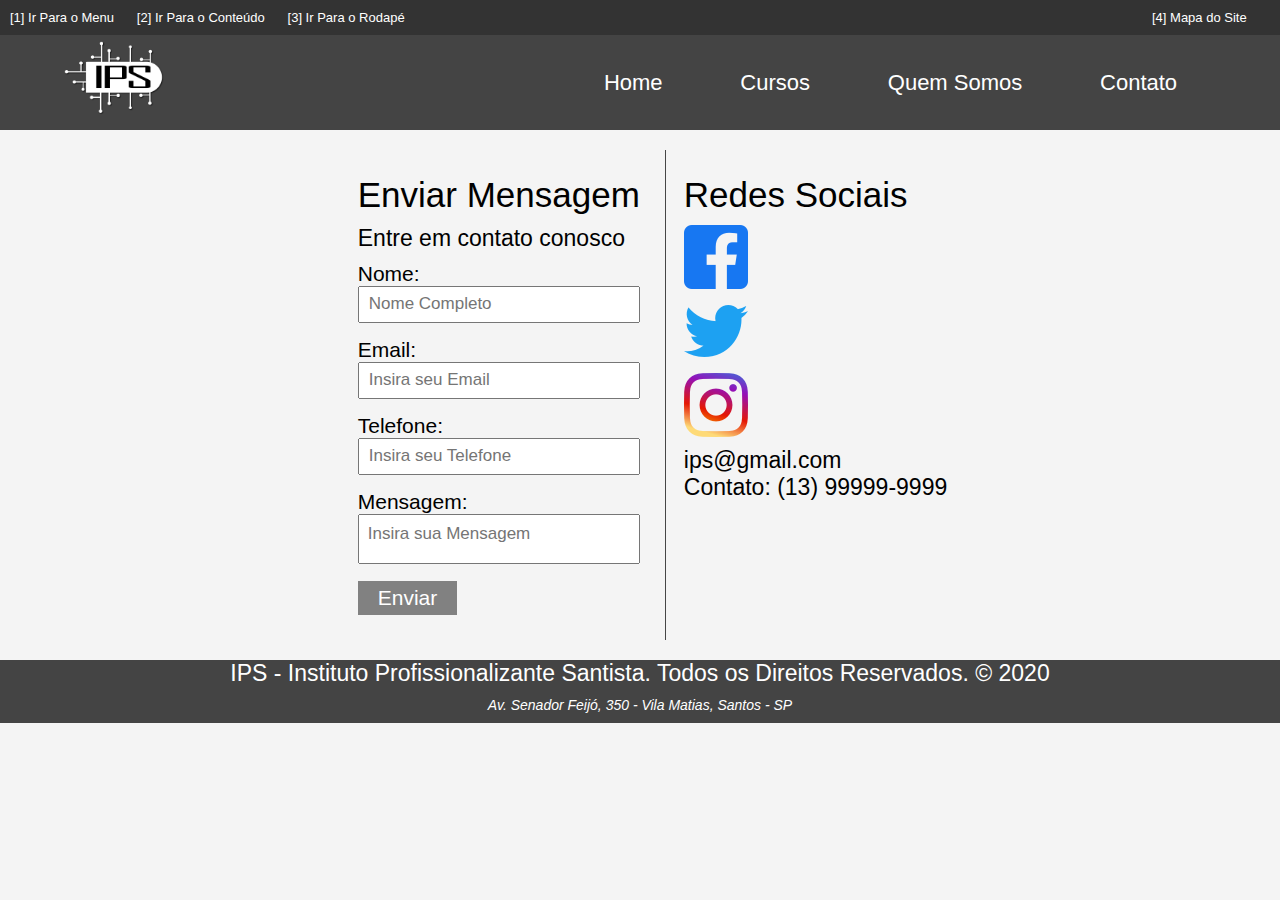
<file: IPS/contato.html>
<!DOCTYPE html>
<html lang="pt-BR">

<head>
  <meta charset="UTF-8" />
  <meta name="viewport" content="width=device-width, initial-scale=1.0" />
  <link rel="stylesheet" href="css/estilo.css" />
  <link rel="stylesheet" href="css/mobile.css" />
  <link rel="shortcut icon" href="img/favicon.ico" type="image/x-icon">
  <title>IPS - Instituto Profissionalizante Santista</title>
</head>

<body>
  <header class="cabecalho">
    <div class="acessibilidade">
      <nav>
        <ul>
          <li>
            <a accesskey="1" title="Ir para o Menu" href="#imgLogo">[1] Ir Para o Menu</a>
          </li>
          <li>
            <a accesskey="2" title="Ir Para o Conteúdo" href="#conteudo">[2] Ir Para o Conteúdo</a>
          </li>
          <li>
            <a accesskey="3" title="Ir Para o Rodapé" href="#rodape">[3] Ir Para o Rodapé</a>
          </li>
        </ul>
      </nav>
      <a class="direita" accesskey="4" title="Mapa do Site" href="mapa-site.html">
        [4] Mapa do Site</a>
    </div>
    <nav>
      <h1 class="logo">
        <img src="img/LOGO.png" alt="logotipo ips" id="imgLogo" />
      </h1>
      <ul class="nav-links">
        <li><a href="index.html">Home</a></li>
        <li><a href="cursos.html">Cursos</a></li>
        <li><a href="quem-somos.html">Quem Somos</a></li>
        <li><a href="contato.html">Contato</a></li>
      </ul>

      <div class="burger">
        <span class="linha1"></span>
        <span class="linha2"></span>
        <span class="linha3"></span>
      </div>
    </nav>
  </header>

  <main id="conteudo">
    <section class="contato">
      <div class="formulario-de-contato">
        <h2>Enviar Mensagem</h2>
        <p>
          Entre em contato conosco
        </p>
        <form>
          <div class="form-group">
            <label for="nome">Nome:</label>
            <input type="text" name="nome" id="nome" placeholder="Nome Completo" required />
          </div>
          <div class="form-group">
            <label for="email">Email:</label>
            <input type="email" name="email" id="email" placeholder="Insira seu Email" required />
          </div>
          <div class="form-group">
            <label for="tel">Telefone:</label>
            <input type="text" name="tel" id="tel" placeholder="Insira seu Telefone" required />
          </div>
          <div class="form-group">
            <label for="mensagem">Mensagem:</label>
            <textarea name="mensagem" id="mensagem" placeholder="Insira sua Mensagem" required></textarea>
          </div>
          <button class="botao">Enviar</button>
        </form>
      </div>
      <div class="redes-sociais">
        <h2>Redes Sociais</h2>
        <img src="img/facebook.png" alt="facebook-icone" class="icones" />
        <img src="img/twitter.png" alt="twitter-icone" class="icones" />
        <img src="img/instagram.png" alt="instagram-icone" class="icones" />
        <p>ips@gmail.com</p>
        <p>Contato: (13) 99999-9999</p>
      </div>
    </section>
  </main>

  <footer id="rodape">
    <p class="center">
      IPS - Instituto Profissionalizante Santista. Todos os Direitos
      Reservados. &copy; 2020
    </p>

    <address class="center">Av. Senador Feijó, 350 - Vila Matias, Santos - SP</address>
  </footer>

  <script src="js/menu.js"></script>
  <script src="js/slider.js"></script>
</body>

</html>
</file>
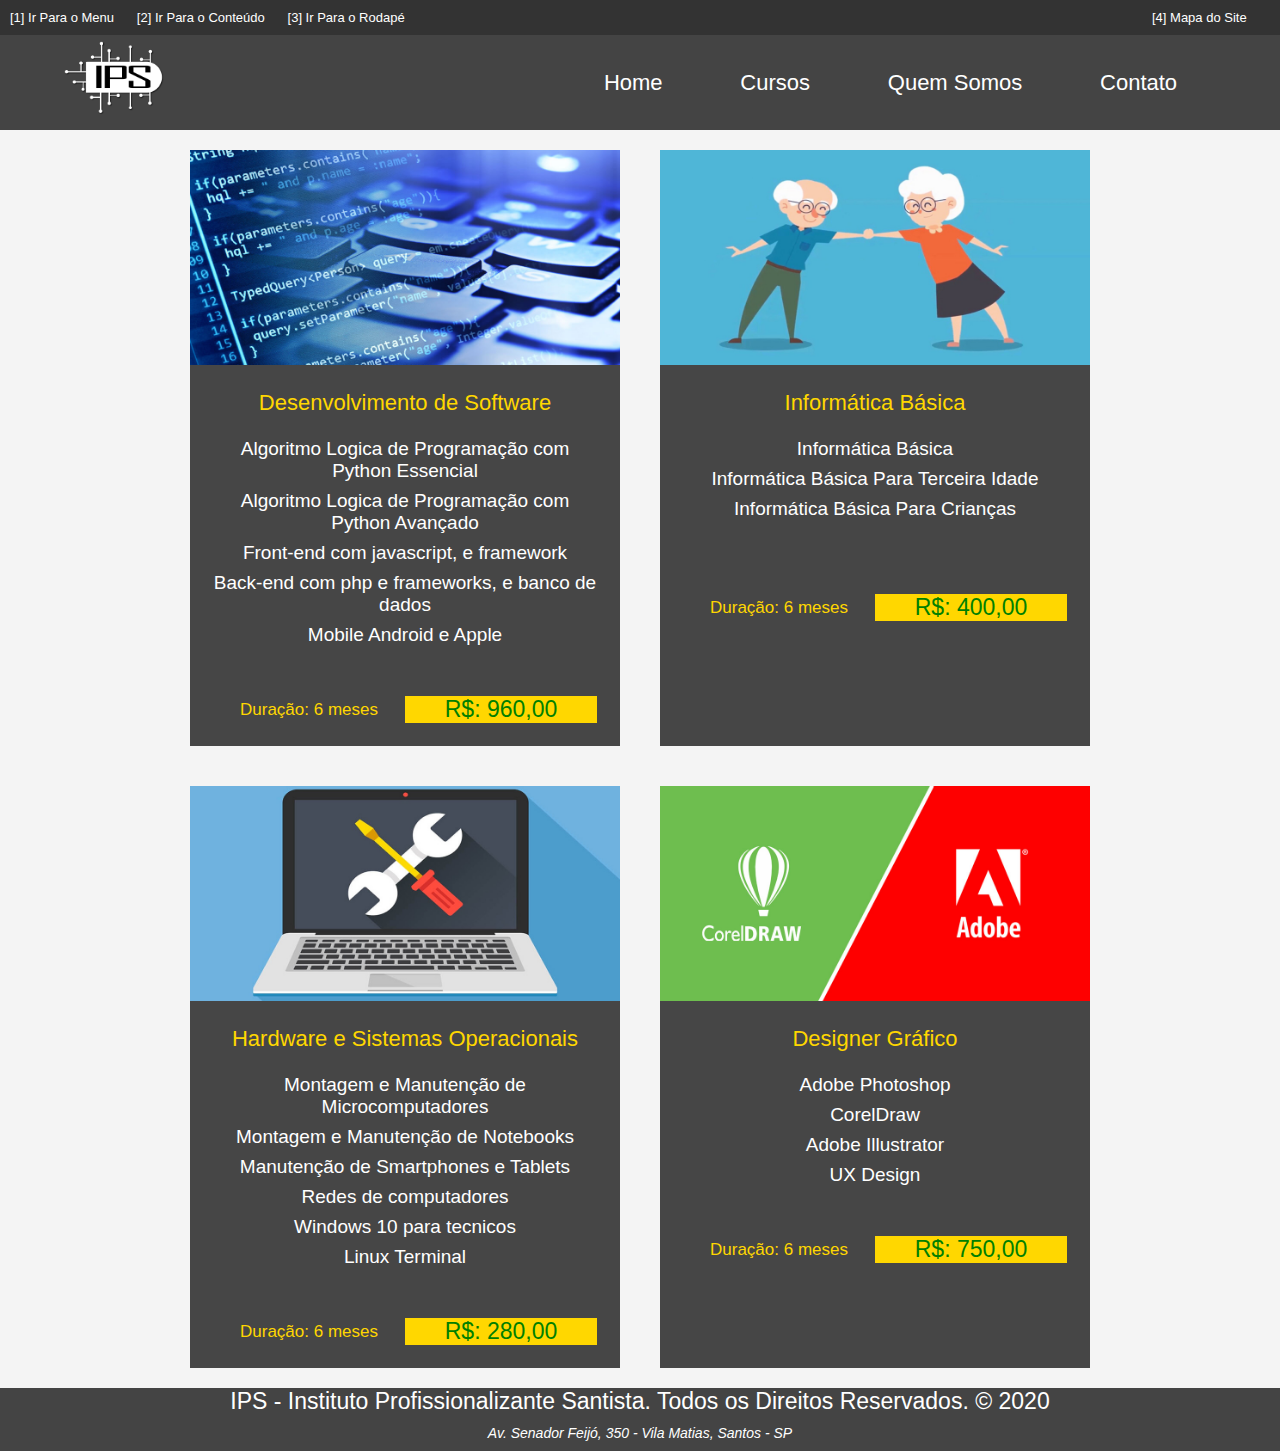
<file: IPS/cursos.html>
<!DOCTYPE html>
<html lang="pt-BR">

<head>
  <meta charset="UTF-8" />
  <meta name="viewport" content="width=device-width, initial-scale=1.0" />
  <link rel="stylesheet" href="css/estilo.css" />
  <link rel="stylesheet" href="css/mobile.css" />
  <link rel="shortcut icon" href="img/favicon.ico" type="image/x-icon">
  <title>IPS - Instituto Profissionalizante Santista</title>
</head>

<body>
  <header class="cabecalho">
    <div class="acessibilidade">
      <nav>
        <ul>
          <li>
            <a accesskey="1" title="Ir para o Menu" href="#imgLogo">[1] Ir Para o Menu</a>
          </li>
          <li>
            <a accesskey="2" title="Ir Para o Conteúdo" href="#conteudo">[2] Ir Para o Conteúdo</a>
          </li>
          <li>
            <a accesskey="3" title="Ir Para o Rodapé" href="#rodape">[3] Ir Para o Rodapé</a>
          </li>
        </ul>
      </nav>
      <a class="direita" accesskey="4" title="Mapa do Site" href="mapa-site.html">
        [4] Mapa do Site</a>
    </div>
    <nav>
      <h1 class="logo">
        <img src="img/LOGO.png" alt="logotipo ips" id="imgLogo" />
      </h1>
      <ul class="nav-links">
        <li><a href="index.html">Home</a></li>
        <li><a href="cursos.html">Cursos</a></li>
        <li><a href="quem-somos.html">Quem Somos</a></li>
        <li><a href="contato.html">Contato</a></li>
      </ul>

      <div class="burger">
        <span class="linha1"></span>
        <span class="linha2"></span>
        <span class="linha3"></span>
      </div>
    </nav>
  </header>

  <main id="conteudo">
    <section class="cards">
      <div class="card">
        <div class="card-imagem-container">
          <img src="img/desenvolvimento.jpg" alt="linhas-de-código" />
        </div>

        <div class="card-conteudo">
          <h2>Desenvolvimento de Software</h2>
          <ul>
            <li>Algoritmo Logica de Programação com Python Essencial</li>
            <li>Algoritmo Logica de Programação com Python Avançado</li>
            <li>Front-end com javascript, e framework</li>
            <li>Back-end com php e frameworks, e banco de dados</li>
            <li>Mobile Android e Apple</li>
          </ul>
        </div>
        <div class="card-informacoes">
          <p class="card-duracao">Duração: 6 meses</p>
          <p class="card-preco">R$: 960,00</p>
        </div>
      </div>

      <div class="card">
        <div class="card-imagem-container">
          <img src="img/old.jpg" alt="idosos" />
        </div>

        <div class="card-conteudo">
          <h2>Informática Básica</h2>
          <ul>
            <li>Informática Básica</li>
            <li>Informática Básica Para Terceira Idade</li>
            <li>Informática Básica Para Crianças</li>
            <li></li>
            <li></li>
            <li></li>
          </ul>
        </div>
        <div class="card-informacoes">
          <p class="card-duracao">Duração: 6 meses</p>
          <p class="card-preco">R$: 400,00</p>
        </div>
      </div>

      <div class="card">
        <div class="card-imagem-container">
          <img src="img/sistema.jpg" alt="imagem-de-um-computador" />
        </div>

        <div class="card-conteudo">
          <h2>Hardware e Sistemas Operacionais</h2>
          <ul>
            <li>Montagem e Manutenção de Microcomputadores</li>
            <li>Montagem e Manutenção de Notebooks</li>
            <li>Manutenção de Smartphones e Tablets</li>
            <li>Redes de computadores</li>
            <li>Windows 10 para tecnicos</li>
            <li>Linux Terminal</li>
          </ul>
        </div>
        <div class="card-informacoes">
          <p class="card-duracao">Duração: 6 meses</p>
          <p class="card-preco">R$: 280,00</p>
        </div>
      </div>

      <div class="card">
        <div class="card-imagem-container">
          <img src="img/design.jpg" alt="ferramentas-de-design" />
        </div>

        <div class="card-conteudo">
          <h2>Designer Gráfico</h2>
          <ul>
            <li>Adobe Photoshop</li>
            <li>CorelDraw</li>
            <li>Adobe Illustrator</li>
            <li>UX Design</li>
          </ul>
        </div>
        <div class="card-informacoes">
          <p class="card-duracao">Duração: 6 meses</p>
          <p class="card-preco">R$: 750,00</p>
        </div>
      </div>
    </section>
  </main>

  <footer id="rodape">
    <p class="center">
      IPS - Instituto Profissionalizante Santista. Todos os Direitos
      Reservados. &copy; 2020
    </p>

    <address class="center">Av. Senador Feijó, 350 - Vila Matias, Santos - SP</address>
  </footer>

  <script src="js/menu.js"></script>
</body>

</html>
</file>
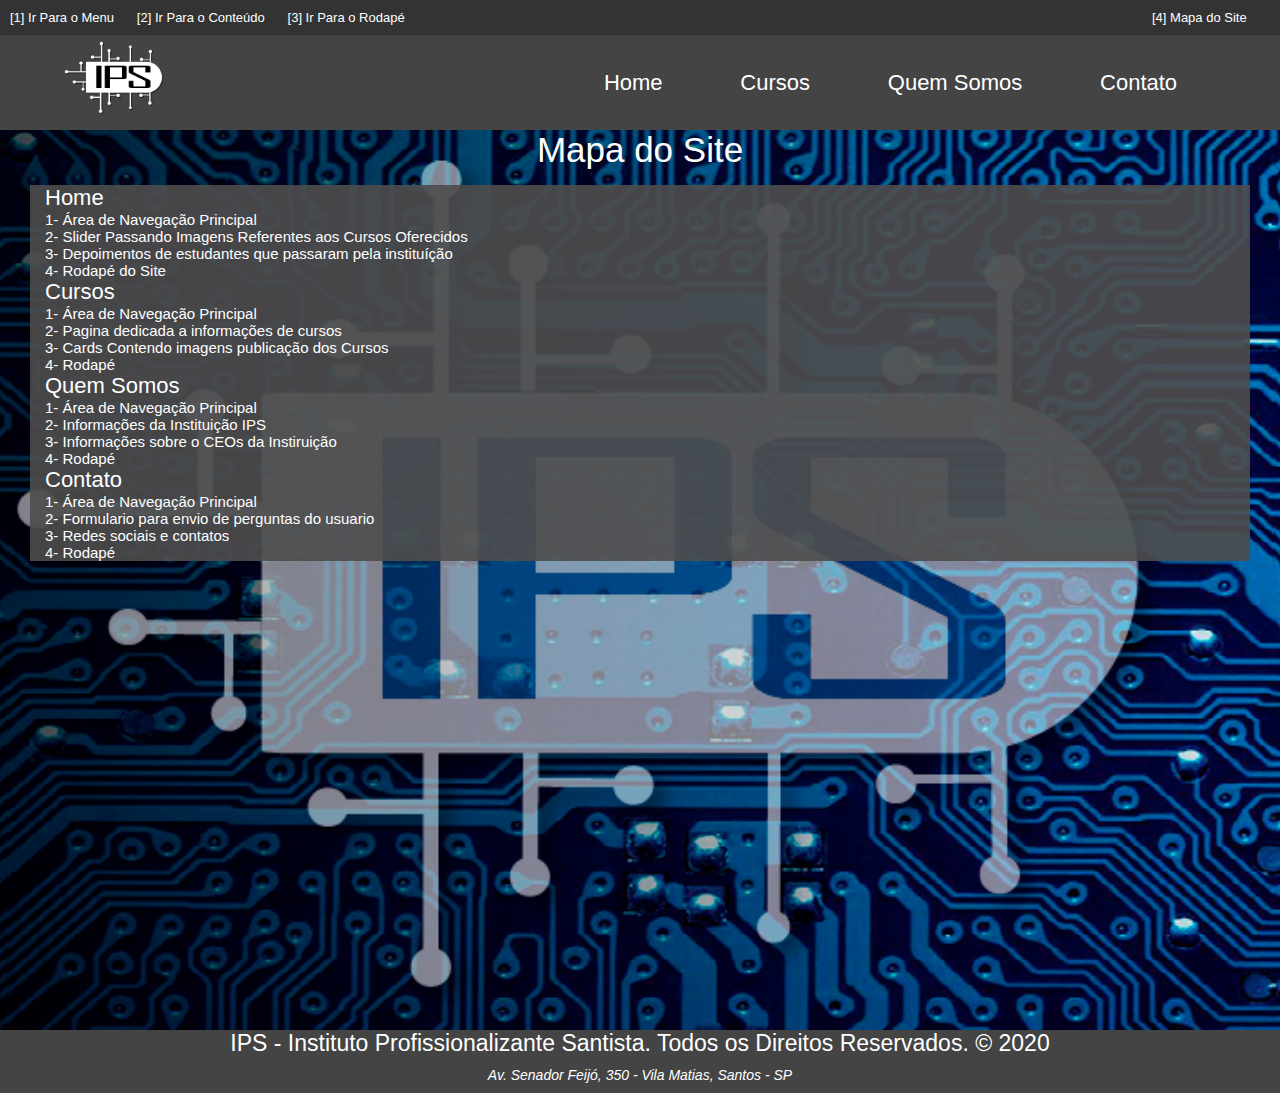
<file: IPS/mapa-site.html>
<!DOCTYPE html>
<html lang="pt-BR">

<head>
  <meta charset="UTF-8" />
  <meta name="viewport" content="width=device-width, initial-scale=1.0" />
  <link rel="stylesheet" href="css/estilo.css" />
  <link rel="stylesheet" href="css/mobile.css" />
  <link rel="shortcut icon" href="img/favicon.ico" type="image/x-icon">
  <title>IPS - Instituto Profissionalizante Santista</title>
</head>

<body>
  <header class="cabecalho">
    <div class="acessibilidade">
      <nav>
        <ul>
          <li>
            <a accesskey="1" title="Ir para o Menu" href="#imgLogo">[1] Ir Para o Menu</a>
          </li>
          <li>
            <a accesskey="2" title="Ir Para o Conteúdo" href="#conteudo">[2] Ir Para o Conteúdo</a>
          </li>
          <li>
            <a accesskey="3" title="Ir Para o Rodapé" href="#rodape">[3] Ir Para o Rodapé</a>
          </li>
        </ul>
      </nav>
      <a class="direita" accesskey="4" title="Mapa do Site" href="mapa-site.html">
        [4] Mapa do Site</a>
    </div>
    <nav>
      <h1 class="logo">
        <img src="img/LOGO.png" alt="logotipo ips" id="imgLogo" />
      </h1>
      <ul class="nav-links">
        <li><a href="index.html">Home</a></li>
        <li><a href="cursos.html">Cursos</a></li>
        <li><a href="quem-somos.html">Quem Somos</a></li>
        <li><a href="contato.html">Contato</a></li>
      </ul>

      <div class="burger">
        <span class="linha1"></span>
        <span class="linha2"></span>
        <span class="linha3"></span>
      </div>
    </nav>
  </header>

  <main id="conteudo">
    <section class="empresa">
      <h2 id="map">
        Mapa do Site
      </h2>
      <div class="mapa-site">
        <div>
          <h3><a href="index.html">Home</a></h3>
          <ul>
            <li>1- Área de Navegação Principal</li>
            <li>
              2- Slider Passando Imagens Referentes aos Cursos Oferecidos
            </li>
            <li>
              3- Depoimentos de estudantes que passaram pela instituíção
            </li>
            <li>4- Rodapé do Site</li>
          </ul>
        </div>

        <div>
          <h3><a href="cursos.html">Cursos</a></h3>
          <ul>
            <li>1- Área de Navegação Principal</li>
            <li>2- Pagina dedicada a informações de cursos</li>
            <li>3- Cards Contendo imagens publicação dos Cursos</li>
            <li>4- Rodapé</li>
          </ul>
        </div>

        <div>
          <h3><a href="quem-somos.html">Quem Somos</a></h3>
          <ul>
            <li>1- Área de Navegação Principal</li>
            <li>2- Informações da Instituição IPS</li>
            <li>3- Informações sobre o CEOs da Instiruição</li>
            <li>4- Rodapé</li>
          </ul>
        </div>

        <div>
          <h3><a href="contato.html">Contato</a></h3>
          <ul>
            <li>1- Área de Navegação Principal</li>
            <li>2- Formulario para envio de perguntas do usuario</li>
            <li>3- Redes sociais e contatos</li>
            <li>4- Rodapé</li>
          </ul>
        </div>
      </div>
    </section>
  </main>

  <footer id="rodape">
    <p class="center">
      IPS - Instituto Profissionalizante Santista. Todos os Direitos
      Reservados. &copy; 2020
    </p>

    <address class="center">Av. Senador Feijó, 350 - Vila Matias, Santos - SP</address>
  </footer>

  <script src="js/menu.js"></script>
</body>

</html>
</file>
<file: IPS/css/estilo.css>
/* GERAL */

* {
  margin: 0;
  padding: 0;
  box-sizing: border-box;
  font-family: -apple-system, BlinkMacSystemFont, "Segoe UI", Roboto, Oxygen,
    Ubuntu, Cantarell, "Open Sans", "Helvetica Neue", sans-serif;
  font-weight: lighter;
}

body {
  background-color: #f4f4f4;
}

.acessibilidade {
  display: flex;
  background-color: #333;
  margin: 0;
  padding: 0;
  height: 35px;
  align-items: center;
}

.acessibilidade nav {
  margin: 0;
  padding: 0;
  width: 90%;
}

.acessibilidade nav ul li {
  display: inline-block;
  list-style: none;
  padding: 0 1rem 0 1rem;
}

.acessibilidade nav ul li a {
  font-size: 1.3rem;
}

.acessibilidade nav li a:hover {
  text-decoration: underline;
  color: yellow;
}

.direita {
  font-size: 1.3rem;
}

#imgLogo {
  width: 100px;
}

#dvslider {
  width: 100%;
  height: 400px;
  display: flex;
  justify-content: space-between;
  align-items: center;
  margin: auto;
  margin-top: 0px;
  background-repeat: no-repeat;
  background-size: cover;
  background-position: center;
}

.btSlider {
  background-color: rgba(0, 0, 0, 0.5);
  height: 30%;
  color: white;
  cursor: pointer;
  outline: none;
  margin: 10px;
  border: none;
  width: 40px;
  font-size: 20px;
}

#dvload {
  width: 100%;
  height: 5px;
  margin-top: 350px;
  border: 1px solid rgba(255, 255, 255, 0.3);
}

#dvbarra {
  height: 100%;
  background-color: white;
}

.container {
  max-width: 1100px;
  margin: 0 auto;
  padding: 0 2rem;
}

.botao {
  display: inline-block;
  color: #fff;
  background: rgba(100, 100, 100, 0.8);
  padding: 0.5rem 2rem;
  border: none;
  font-size: 2.1rem;
}

.center {
  text-align: center;
}

html {
  font-size: 62.5%;
  scroll-behavior: smooth;
}

h1 {
  font-size: 3.7rem;
}

h2 {
  font-size: 3.5rem;
}

h3 {
  font-size: 3.2rem;
}

p {
  font-size: 2.3rem;
}

label {
  font-size: 2.1rem;
}

a {
  font-size: 2.2rem;
  text-decoration: none;
  color: white;

  /*text-shadow:2px 2px rgba(255, 255, 255, 0.2);*/
}

li a:hover {
  color: gold;
}

ul {
  list-style: none;
}

/* CABEÇALHO */

.cabecalho {
  background-color: #444;
}

/* ACESSIBILIDADE */

.mapa-site {
  text-align: justify;
  background-color: rgb(78, 76, 76, 0.9);
  align-items: center;
  margin: 30px;
  margin-top: 15px;
}
.mapa-site h3 {
  font-size: 16px;
  margin-left: 15px;
}
.mapa-site h3 a:hover {
  text-decoration: underline;
}
.mapa-site li {
  font-size: 15px;
}
.mapa-site ul {
  margin-left: 15px;
}

#map {
  text-align: center;
}

/* MENU */

nav {
  width: 90%;
  height: 95px;
  margin: auto;
  display: flex;
  align-items: center;
  min-height: 5vh;
  padding: 2rem 0rem;
}

.logo {
  flex: 1 1 10rem;
}

.nav-links {
  display: flex;
  justify-content: space-around;
  flex: 1;
  flex-basis: 25rem;
}

.mobile {
  display: none;
}

/* COMENTARIOS */
.feedback .comentarios {
  display: flex;
  padding: 1rem;
}

.feedback .comentarios .comentario {
  flex: 1;
  text-align: center;
  padding: 1rem;
}

.feedback .comentarios .comentario .avatar {
  width: 150px;
  height: 150px;
  border-radius: 50%;
}

/* CURSOS */

.cards {
  max-width: 900px;
  margin: 2rem auto;
  display: grid;
  grid-template-columns: 1fr 1fr;
  gap: 4rem;
}

.card {
  background-color: #464646;
}

.card-imagem-container img {
  width: 100%;
}

.card-conteudo,
.card-informacoes {
  padding: 2.3rem;
  text-align: center;
}

.card-conteudo h2 {
  font-size: 2.2rem;
  margin-bottom: 1.8rem;
  color: gold;
}

.card-conteudo ul li {
  font-size: 1.9rem;
  padding: 0.4rem 0;
  color: white;
}

.card-informacoes {
  display: grid;
  grid-template-columns: 1fr 1fr;
  align-items: center;
}

.card-duracao {
  font-size: 1.7rem;
  color: gold;
}

.card-preco {
  background: gold;
  color: green;
  font-weight: 500;
}

/* QUEM SOMOS */

.empresa {
  position: relative;
  background: #333 url("../img/quemsomos.jpg") no-repeat center center/cover;
  height: 100vh;
  color: #fff;
}

.empresa .empresa-conteudo {
  display: flex;
  flex-direction: column;
  text-align: center;
  justify-content: center;
  align-items: center;
  height: 100%;
  padding: 0 2rem;
  /* Overlay */
  position: absolute;
  top: 0;
  left: 0;
  right: 0;
  bottom: 0;
  background-color: rgba(0, 0, 0, 0.8);
}

.empresa-conteudo p {
  margin: 4rem 0;
}

.ceos .items {
  display: flex;
  padding: 1rem;
}

.ceos .items .item {
  flex: 1;
  text-align: center;
  padding: 1rem;
}

.ceos .items .item .avatar {
  width: 150px;
  height: 150px;
  border-radius: 50%;
}

/* CONTATO */

.contato {
  display: flex;
  justify-content: center;
  margin: 2rem 0;
}

.contato .formulario-de-contato {
  margin-right: 1.8rem;
  border-right: 0.1rem solid #464646;
  padding: 2.5rem;
}

.contato .formulario-de-contato p {
  margin: 1rem 0;
}

.contato .redes-sociais {
  padding: 2.5rem 0;
}

.contato .formulario-de-contato .form-group {
  margin-bottom: 1.5rem;
}

.contato .formulario-de-contato label {
  display: block;
}

.contato .formulario-de-contato input,
.contato .formulario-de-contato textarea {
  width: 100%;
  padding: 0.9rem;
}

textarea {
  resize: none;
}

.contato .formulario-de-contato input::placeholder,
.contato .formulario-de-contato textarea::placeholder {
  font-size: 1.7rem;
}

.icones {
  margin: 1rem 0;
  display: block;
}

/* FOOTER */

#rodape {
  background-color: #444;
}

#rodape p {
  color: #fff;
}

#rodape address {
  color: #fff;
  font-size: 1.4rem;
  padding: 1rem 0;
}
</file>
<file: IPS/css/mobile.css>
@media screen and (max-width: 850px) {
  /* MENU */
  .burger {
    position: relative;
    display: block;
    cursor: pointer;
    z-index: 2;
  }

  .burger span {
    padding: 0.2rem 2rem;
    background: white;
    margin: 0.5rem 0rem;
    display: block;
    transition: all 0.5s ease;
  }

  .nav-links a {
    color: white;
    font-size: 3rem;
  }

  .nav-links {
    background: gray;
    width: 100%;
    height: 100%;
    position: fixed;
    top: 0;
    left: 100%;
    flex-direction: column;
    align-items: center;
    transition: transform 1s ease;
    z-index: 2;
  }

  .nav-open {
    transform: translateX(-100%);
    z-index: 2;
  }

  .toggle .linha1 {
    transform: rotateZ(45deg) translateY(300%);
    background: white;
  }

  .toggle .linha2 {
    opacity: 0;
  }

  .toggle .linha3 {
    transform: rotateZ(-45deg) translateY(-300%);
    background: white;
  }

  /* COMENTARIOS */
  .feedback .comentarios {
    display: block;
    padding: 1rem;
  }

  /* CARDS CURSOS */
  .cards {
    width: 75%;
    grid-template-columns: 1fr;
  }

  /* QUEM SOMOS */

  .ceos .items {
    display: block;
    padding: 1rem;
  }

  /* CONTATOS */

  .contato {
    display: block;
    text-align: center;
    margin-top: 0;
  }

  .contato .formulario-de-contato {
    border-right: none;
  }

  .icones {
    margin: 3rem auto;
  }
}

@media screen and (max-width: 500px) {
  .acessibilidade {
    display: none;
  }
  
  #dvslider {
    display: none;
  }
  
  .mobile {
    display: block;
    text-align: center;
  }

  .mobile h2 {
    margin: 1.3rem 0;
  }  
}
</file>
